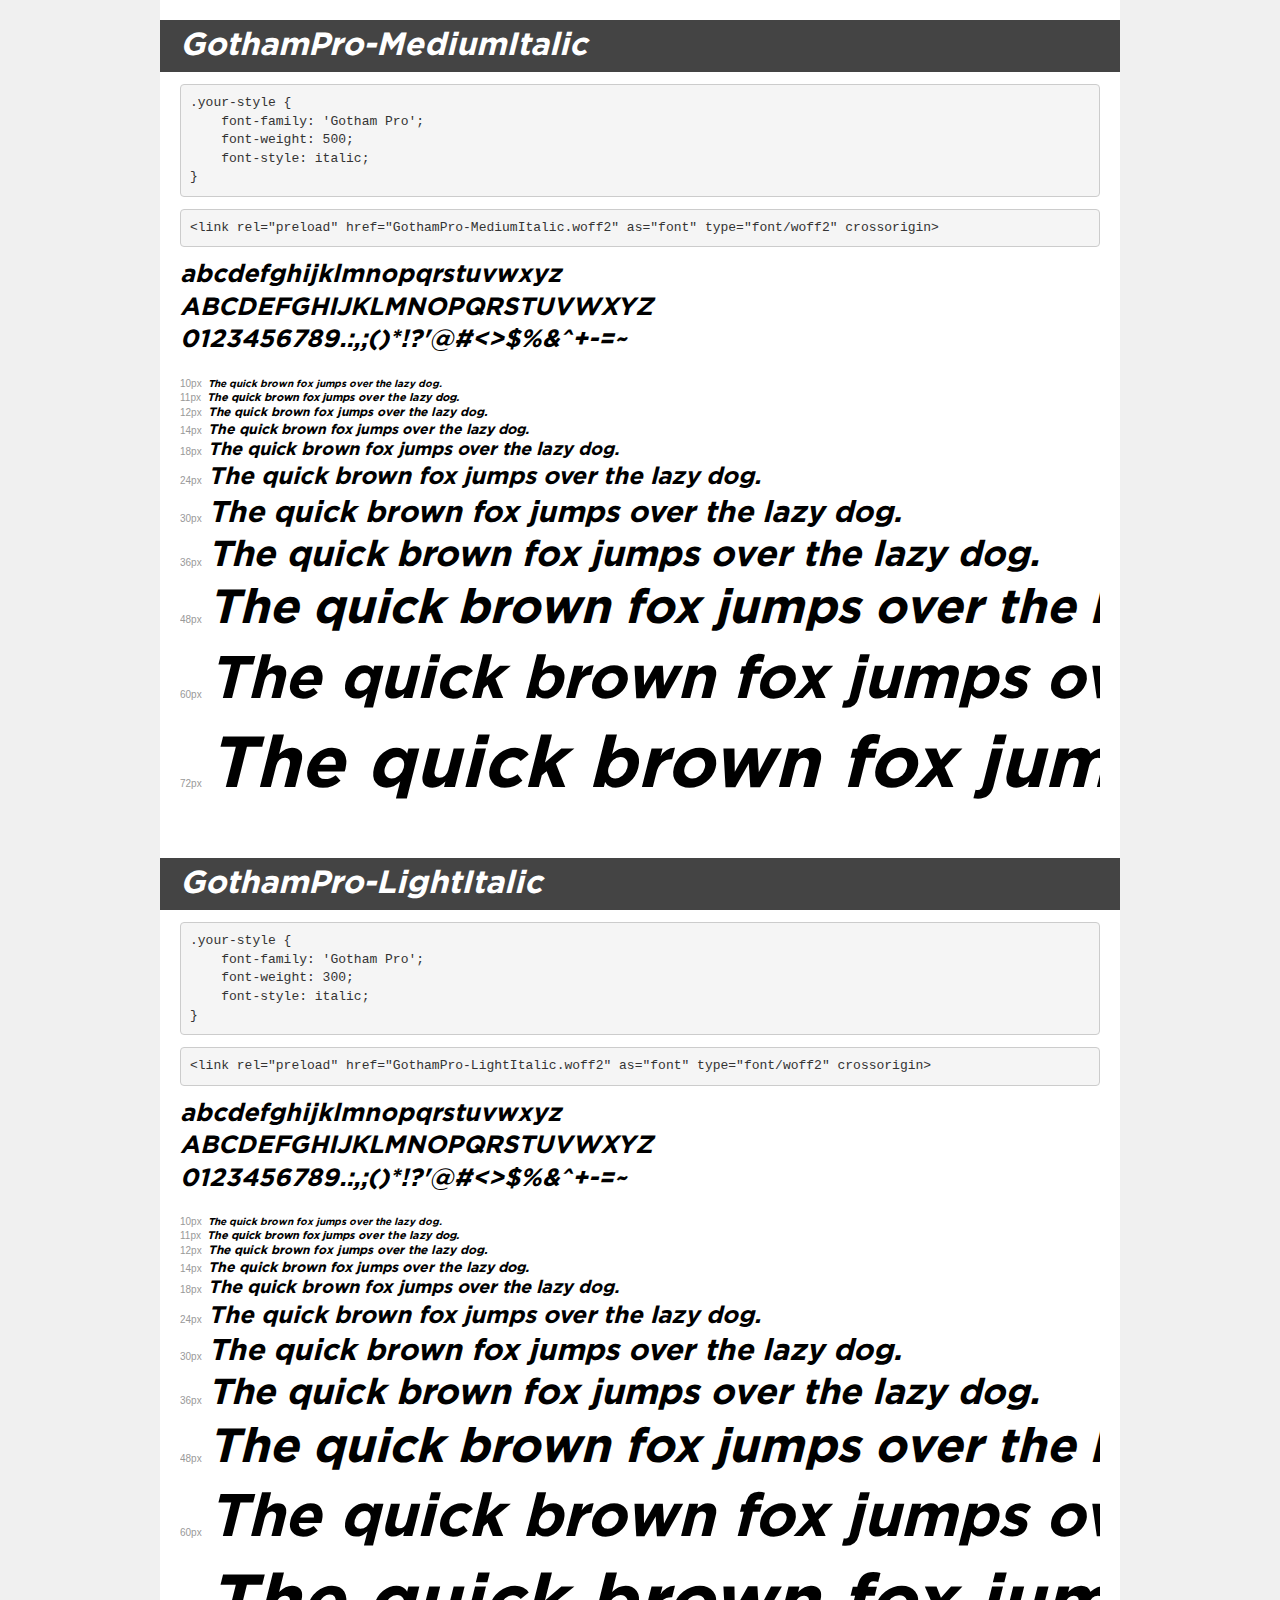
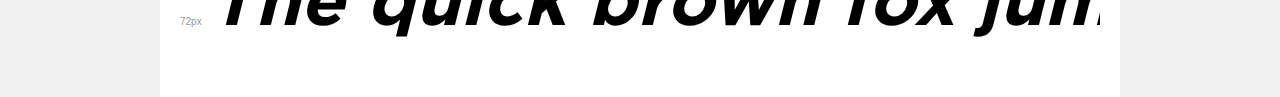
<file: fonts/demo 2.html>
<!DOCTYPE html>
<html lang="en">
<head>
    <meta charset="utf-8">
    <meta http-equiv="X-UA-Compatible" content="IE=edge">
    <meta name="viewport" content="width=device-width, initial-scale=1">
    <meta name="robots" content="noindex, noarchive">
    <meta name="format-detection" content="telephone=no">
    <title>Transfonter demo</title>
    <link href="stylesheet.css" rel="stylesheet">
    <style>
        /*
        http://meyerweb.com/eric/tools/css/reset/
        v2.0 | 20110126
        License: none (public domain)
        */
        html, body, div, span, applet, object, iframe,
        h1, h2, h3, h4, h5, h6, p, blockquote, pre,
        a, abbr, acronym, address, big, cite, code,
        del, dfn, em, img, ins, kbd, q, s, samp,
        small, strike, strong, sub, sup, tt, var,
        b, u, i, center,
        dl, dt, dd, ol, ul, li,
        fieldset, form, label, legend,
        table, caption, tbody, tfoot, thead, tr, th, td,
        article, aside, canvas, details, embed,
        figure, figcaption, footer, header, hgroup,
        menu, nav, output, ruby, section, summary,
        time, mark, audio, video {
            margin: 0;
            padding: 0;
            border: 0;
            font-size: 100%;
            font: inherit;
            vertical-align: baseline;
        }
        /* HTML5 display-role reset for older browsers */
        article, aside, details, figcaption, figure,
        footer, header, hgroup, menu, nav, section {
            display: block;
        }
        body {
            line-height: 1;
        }
        ol, ul {
            list-style: none;
        }
        blockquote, q {
            quotes: none;
        }
        blockquote:before, blockquote:after,
        q:before, q:after {
            content: '';
            content: none;
        }
        table {
            border-collapse: collapse;
            border-spacing: 0;
        }
        /* demo styles */
        body {
            background: #f0f0f0;
            color: #000;
        }
        .page {
            background: #fff;
            width: 920px;
            margin: 0 auto;
            padding: 20px 20px 0 20px;
            overflow: hidden;
        }
        .font-container {
            overflow-x: auto;
            overflow-y: hidden;
            margin-bottom: 40px;
            line-height: 1.3;
            white-space: nowrap;
            padding-bottom: 5px;
        }
        h1 {
            position: relative;
            background: #444;
            font-size: 32px;
            color: #fff;
            padding: 10px 20px;
            margin: 0 -20px 12px -20px;
        }
        .letters {
            font-size: 25px;
            margin-bottom: 20px;
        }
        .s10:before {
            content: '10px';
        }
        .s11:before {
            content: '11px';
        }
        .s12:before {
            content: '12px';
        }
        .s14:before {
            content: '14px';
        }
        .s18:before {
            content: '18px';
        }
        .s24:before {
            content: '24px';
        }
        .s30:before {
            content: '30px';
        }
        .s36:before {
            content: '36px';
        }
        .s48:before {
            content: '48px';
        }
        .s60:before {
            content: '60px';
        }
        .s72:before {
            content: '72px';
        }
        .s10:before, .s11:before, .s12:before, .s14:before,
        .s18:before, .s24:before, .s30:before, .s36:before,
        .s48:before, .s60:before, .s72:before {
            font-family: Arial, sans-serif;
            font-size: 10px;
            font-weight: normal;
            font-style: normal;
            color: #999;
            padding-right: 6px;
        }
        pre {
            display: block;
            padding: 9px;
            margin: 0 0 12px;
            font-family: Monaco, Menlo, Consolas, "Courier New", monospace;
            font-size: 13px;
            line-height: 1.428571429;
            color: #333;
            font-weight: normal;
            font-style: normal;
            background-color: #f5f5f5;
            border: 1px solid #ccc;
            overflow-x: auto;
            border-radius: 4px;
        }
        /* responsive */
        @media (max-width: 959px) {
            .page {
                width: auto;
                margin: 0;
            }
        }
    </style>
</head>
<body>
<div class="page">
    <div class="demo">
        <h1 style="font-family: 'Gotham Pro'; font-weight: 500; font-style: italic;">GothamPro-MediumItalic</h1>
        <pre title="Usage">.your-style {
    font-family: 'Gotham Pro';
    font-weight: 500;
    font-style: italic;
}</pre>
        <pre title="Preload (optional)">
&lt;link rel=&quot;preload&quot; href=&quot;GothamPro-MediumItalic.woff2&quot; as=&quot;font&quot; type=&quot;font/woff2&quot; crossorigin&gt;</pre>
        <div class="font-container" style="font-family: 'Gotham Pro'; font-weight: 500; font-style: italic;">
            <p class="letters">
                abcdefghijklmnopqrstuvwxyz<br>
ABCDEFGHIJKLMNOPQRSTUVWXYZ<br>
                0123456789.:,;()*!?'@#&lt;&gt;$%&^+-=~
            </p>
            <p class="s10" style="font-size: 10px;">The quick brown fox jumps over the lazy dog.</p>
            <p class="s11" style="font-size: 11px;">The quick brown fox jumps over the lazy dog.</p>
            <p class="s12" style="font-size: 12px;">The quick brown fox jumps over the lazy dog.</p>
            <p class="s14" style="font-size: 14px;">The quick brown fox jumps over the lazy dog.</p>
            <p class="s18" style="font-size: 18px;">The quick brown fox jumps over the lazy dog.</p>
            <p class="s24" style="font-size: 24px;">The quick brown fox jumps over the lazy dog.</p>
            <p class="s30" style="font-size: 30px;">The quick brown fox jumps over the lazy dog.</p>
            <p class="s36" style="font-size: 36px;">The quick brown fox jumps over the lazy dog.</p>
            <p class="s48" style="font-size: 48px;">The quick brown fox jumps over the lazy dog.</p>
            <p class="s60" style="font-size: 60px;">The quick brown fox jumps over the lazy dog.</p>
            <p class="s72" style="font-size: 72px;">The quick brown fox jumps over the lazy dog.</p>
        </div>
    </div>

    <div class="demo">
        <h1 style="font-family: 'Gotham Pro'; font-weight: 300; font-style: italic;">GothamPro-LightItalic</h1>
        <pre title="Usage">.your-style {
    font-family: 'Gotham Pro';
    font-weight: 300;
    font-style: italic;
}</pre>
        <pre title="Preload (optional)">
&lt;link rel=&quot;preload&quot; href=&quot;GothamPro-LightItalic.woff2&quot; as=&quot;font&quot; type=&quot;font/woff2&quot; crossorigin&gt;</pre>
        <div class="font-container" style="font-family: 'Gotham Pro'; font-weight: 300; font-style: italic;">
            <p class="letters">
                abcdefghijklmnopqrstuvwxyz<br>
ABCDEFGHIJKLMNOPQRSTUVWXYZ<br>
                0123456789.:,;()*!?'@#&lt;&gt;$%&^+-=~
            </p>
            <p class="s10" style="font-size: 10px;">The quick brown fox jumps over the lazy dog.</p>
            <p class="s11" style="font-size: 11px;">The quick brown fox jumps over the lazy dog.</p>
            <p class="s12" style="font-size: 12px;">The quick brown fox jumps over the lazy dog.</p>
            <p class="s14" style="font-size: 14px;">The quick brown fox jumps over the lazy dog.</p>
            <p class="s18" style="font-size: 18px;">The quick brown fox jumps over the lazy dog.</p>
            <p class="s24" style="font-size: 24px;">The quick brown fox jumps over the lazy dog.</p>
            <p class="s30" style="font-size: 30px;">The quick brown fox jumps over the lazy dog.</p>
            <p class="s36" style="font-size: 36px;">The quick brown fox jumps over the lazy dog.</p>
            <p class="s48" style="font-size: 48px;">The quick brown fox jumps over the lazy dog.</p>
            <p class="s60" style="font-size: 60px;">The quick brown fox jumps over the lazy dog.</p>
            <p class="s72" style="font-size: 72px;">The quick brown fox jumps over the lazy dog.</p>
        </div>
    </div>

</div>
</body>
</html>
</file>
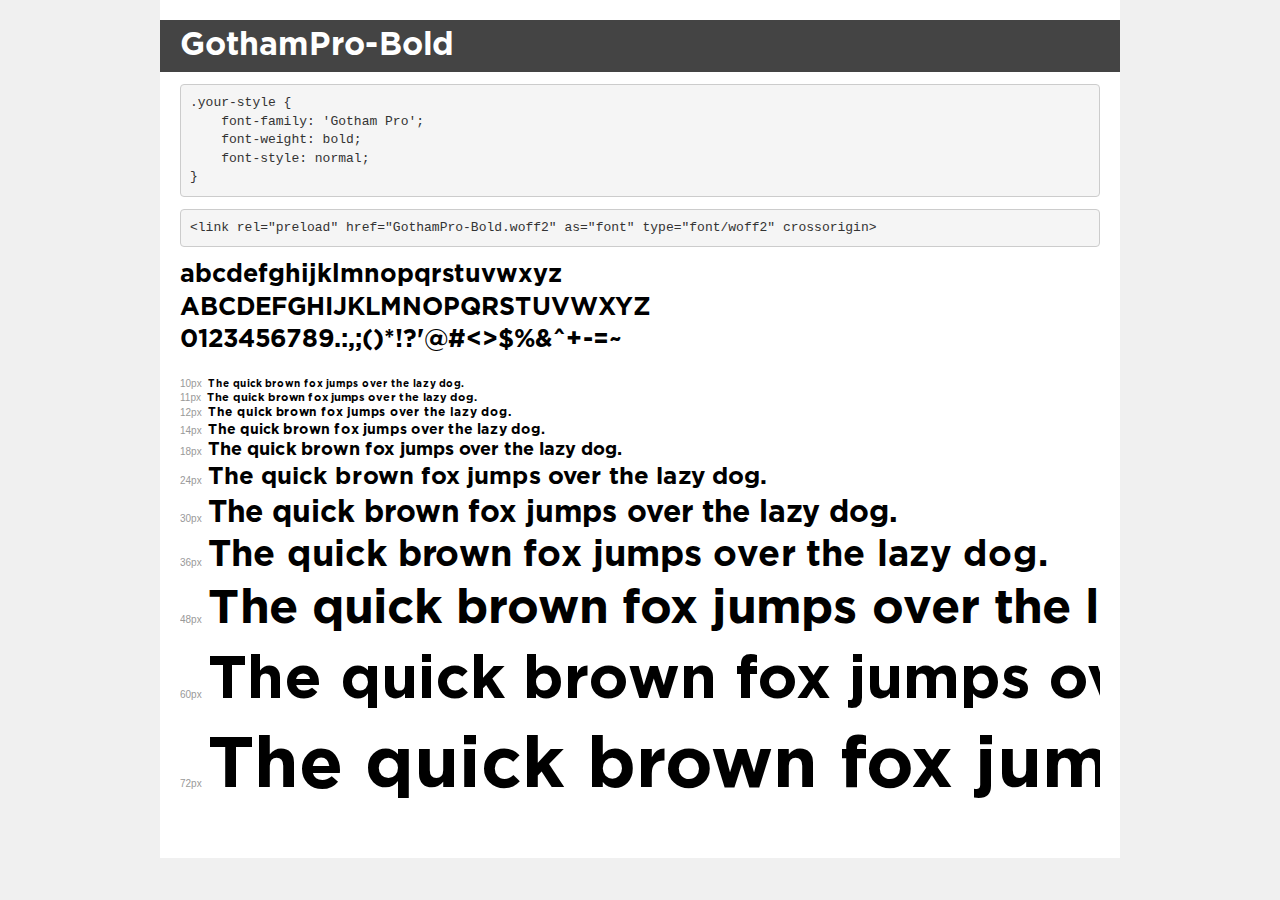
<file: fonts/demo.html>
<!DOCTYPE html>
<html lang="en">
<head>
    <meta charset="utf-8">
    <meta http-equiv="X-UA-Compatible" content="IE=edge">
    <meta name="viewport" content="width=device-width, initial-scale=1">
    <meta name="robots" content="noindex, noarchive">
    <meta name="format-detection" content="telephone=no">
    <title>Transfonter demo</title>
    <link href="stylesheet.css" rel="stylesheet">
    <style>
        /*
        http://meyerweb.com/eric/tools/css/reset/
        v2.0 | 20110126
        License: none (public domain)
        */
        html, body, div, span, applet, object, iframe,
        h1, h2, h3, h4, h5, h6, p, blockquote, pre,
        a, abbr, acronym, address, big, cite, code,
        del, dfn, em, img, ins, kbd, q, s, samp,
        small, strike, strong, sub, sup, tt, var,
        b, u, i, center,
        dl, dt, dd, ol, ul, li,
        fieldset, form, label, legend,
        table, caption, tbody, tfoot, thead, tr, th, td,
        article, aside, canvas, details, embed,
        figure, figcaption, footer, header, hgroup,
        menu, nav, output, ruby, section, summary,
        time, mark, audio, video {
            margin: 0;
            padding: 0;
            border: 0;
            font-size: 100%;
            font: inherit;
            vertical-align: baseline;
        }
        /* HTML5 display-role reset for older browsers */
        article, aside, details, figcaption, figure,
        footer, header, hgroup, menu, nav, section {
            display: block;
        }
        body {
            line-height: 1;
        }
        ol, ul {
            list-style: none;
        }
        blockquote, q {
            quotes: none;
        }
        blockquote:before, blockquote:after,
        q:before, q:after {
            content: '';
            content: none;
        }
        table {
            border-collapse: collapse;
            border-spacing: 0;
        }
        /* demo styles */
        body {
            background: #f0f0f0;
            color: #000;
        }
        .page {
            background: #fff;
            width: 920px;
            margin: 0 auto;
            padding: 20px 20px 0 20px;
            overflow: hidden;
        }
        .font-container {
            overflow-x: auto;
            overflow-y: hidden;
            margin-bottom: 40px;
            line-height: 1.3;
            white-space: nowrap;
            padding-bottom: 5px;
        }
        h1 {
            position: relative;
            background: #444;
            font-size: 32px;
            color: #fff;
            padding: 10px 20px;
            margin: 0 -20px 12px -20px;
        }
        .letters {
            font-size: 25px;
            margin-bottom: 20px;
        }
        .s10:before {
            content: '10px';
        }
        .s11:before {
            content: '11px';
        }
        .s12:before {
            content: '12px';
        }
        .s14:before {
            content: '14px';
        }
        .s18:before {
            content: '18px';
        }
        .s24:before {
            content: '24px';
        }
        .s30:before {
            content: '30px';
        }
        .s36:before {
            content: '36px';
        }
        .s48:before {
            content: '48px';
        }
        .s60:before {
            content: '60px';
        }
        .s72:before {
            content: '72px';
        }
        .s10:before, .s11:before, .s12:before, .s14:before,
        .s18:before, .s24:before, .s30:before, .s36:before,
        .s48:before, .s60:before, .s72:before {
            font-family: Arial, sans-serif;
            font-size: 10px;
            font-weight: normal;
            font-style: normal;
            color: #999;
            padding-right: 6px;
        }
        pre {
            display: block;
            padding: 9px;
            margin: 0 0 12px;
            font-family: Monaco, Menlo, Consolas, "Courier New", monospace;
            font-size: 13px;
            line-height: 1.428571429;
            color: #333;
            font-weight: normal;
            font-style: normal;
            background-color: #f5f5f5;
            border: 1px solid #ccc;
            overflow-x: auto;
            border-radius: 4px;
        }
        /* responsive */
        @media (max-width: 959px) {
            .page {
                width: auto;
                margin: 0;
            }
        }
    </style>
</head>
<body>
<div class="page">
    <div class="demo">
        <h1 style="font-family: 'Gotham Pro'; font-weight: bold; font-style: normal;">GothamPro-Bold</h1>
        <pre title="Usage">.your-style {
    font-family: 'Gotham Pro';
    font-weight: bold;
    font-style: normal;
}</pre>
        <pre title="Preload (optional)">
&lt;link rel=&quot;preload&quot; href=&quot;GothamPro-Bold.woff2&quot; as=&quot;font&quot; type=&quot;font/woff2&quot; crossorigin&gt;</pre>
        <div class="font-container" style="font-family: 'Gotham Pro'; font-weight: bold; font-style: normal;">
            <p class="letters">
                abcdefghijklmnopqrstuvwxyz<br>
ABCDEFGHIJKLMNOPQRSTUVWXYZ<br>
                0123456789.:,;()*!?'@#&lt;&gt;$%&^+-=~
            </p>
            <p class="s10" style="font-size: 10px;">The quick brown fox jumps over the lazy dog.</p>
            <p class="s11" style="font-size: 11px;">The quick brown fox jumps over the lazy dog.</p>
            <p class="s12" style="font-size: 12px;">The quick brown fox jumps over the lazy dog.</p>
            <p class="s14" style="font-size: 14px;">The quick brown fox jumps over the lazy dog.</p>
            <p class="s18" style="font-size: 18px;">The quick brown fox jumps over the lazy dog.</p>
            <p class="s24" style="font-size: 24px;">The quick brown fox jumps over the lazy dog.</p>
            <p class="s30" style="font-size: 30px;">The quick brown fox jumps over the lazy dog.</p>
            <p class="s36" style="font-size: 36px;">The quick brown fox jumps over the lazy dog.</p>
            <p class="s48" style="font-size: 48px;">The quick brown fox jumps over the lazy dog.</p>
            <p class="s60" style="font-size: 60px;">The quick brown fox jumps over the lazy dog.</p>
            <p class="s72" style="font-size: 72px;">The quick brown fox jumps over the lazy dog.</p>
        </div>
    </div>

</div>
</body>
</html>
</file>
<file: fonts/stylesheet.css>
@font-face {
    font-family: 'Gotham Pro';
    src: url('GothamPro-Bold.woff2') format('woff2'),
        url('GothamPro-Bold.woff') format('woff');
    font-weight: bold;
    font-style: normal;
    font-display: swap;
}
</file>
